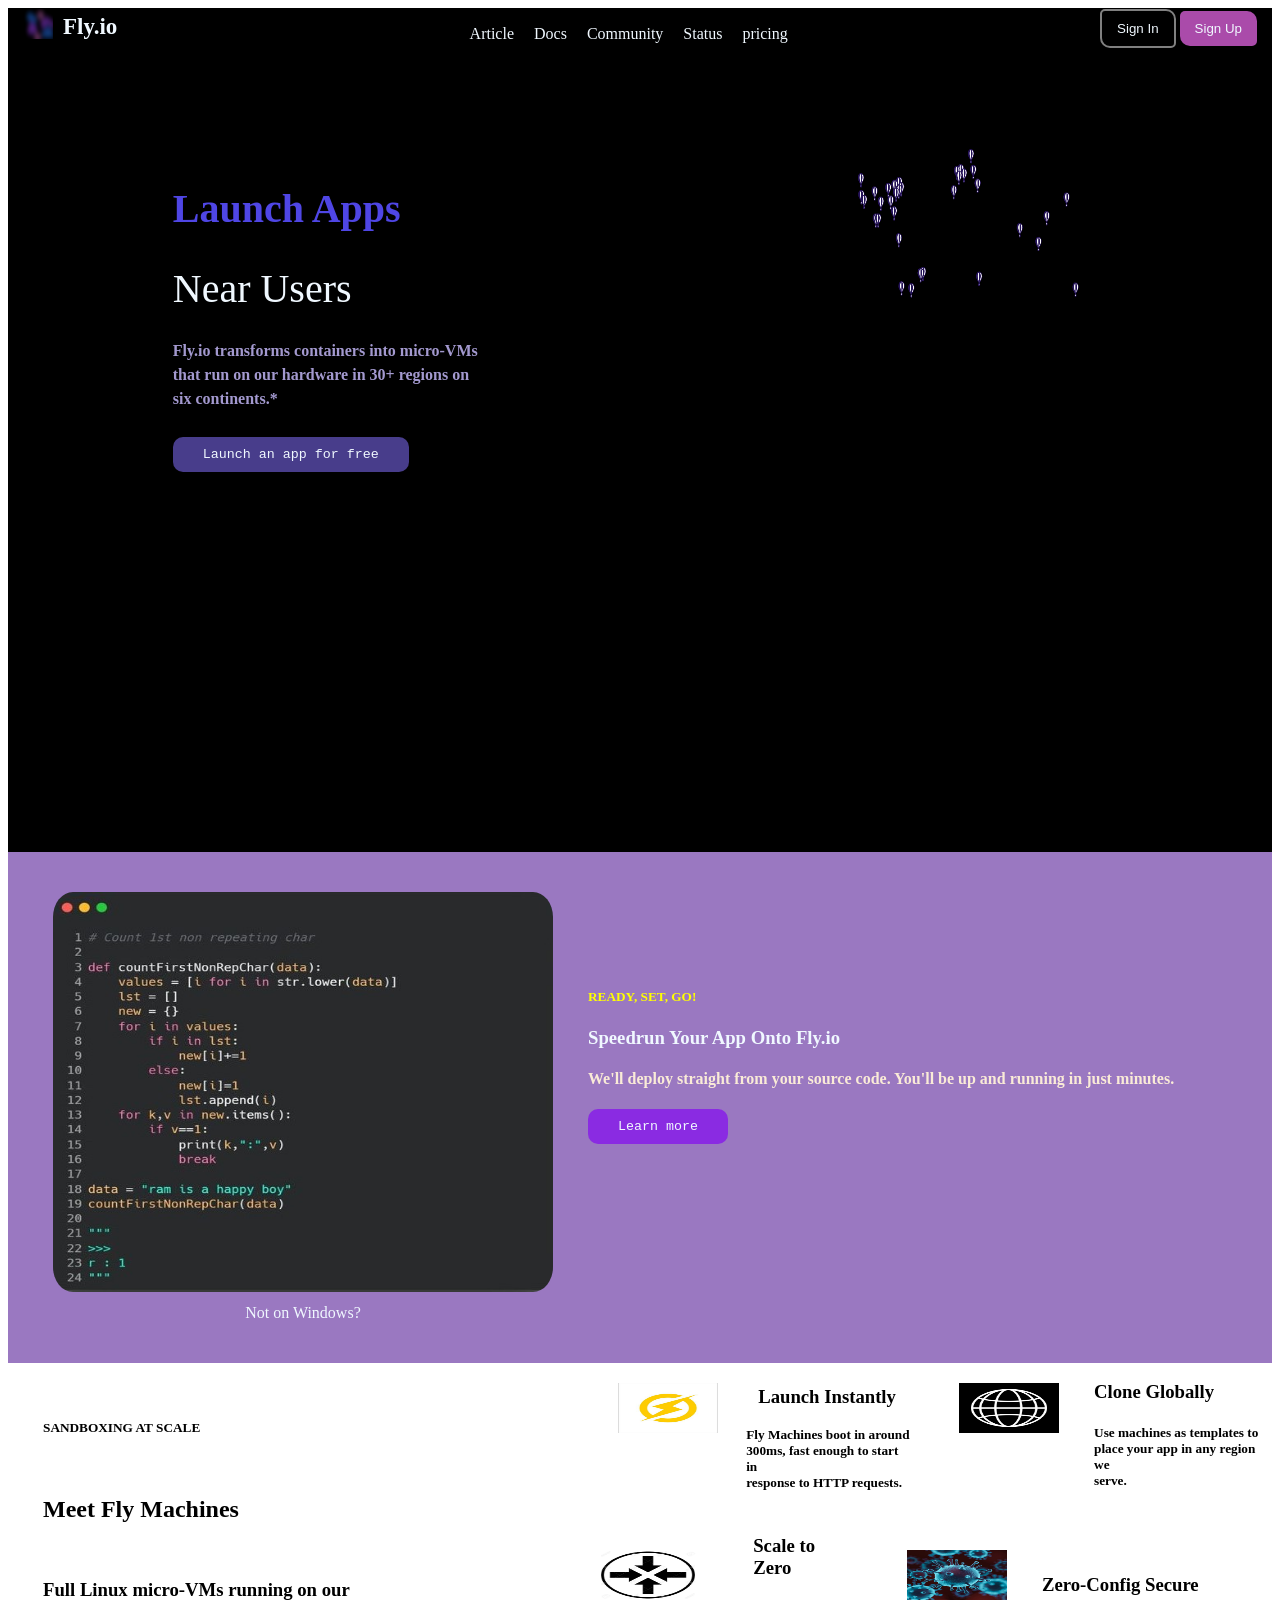
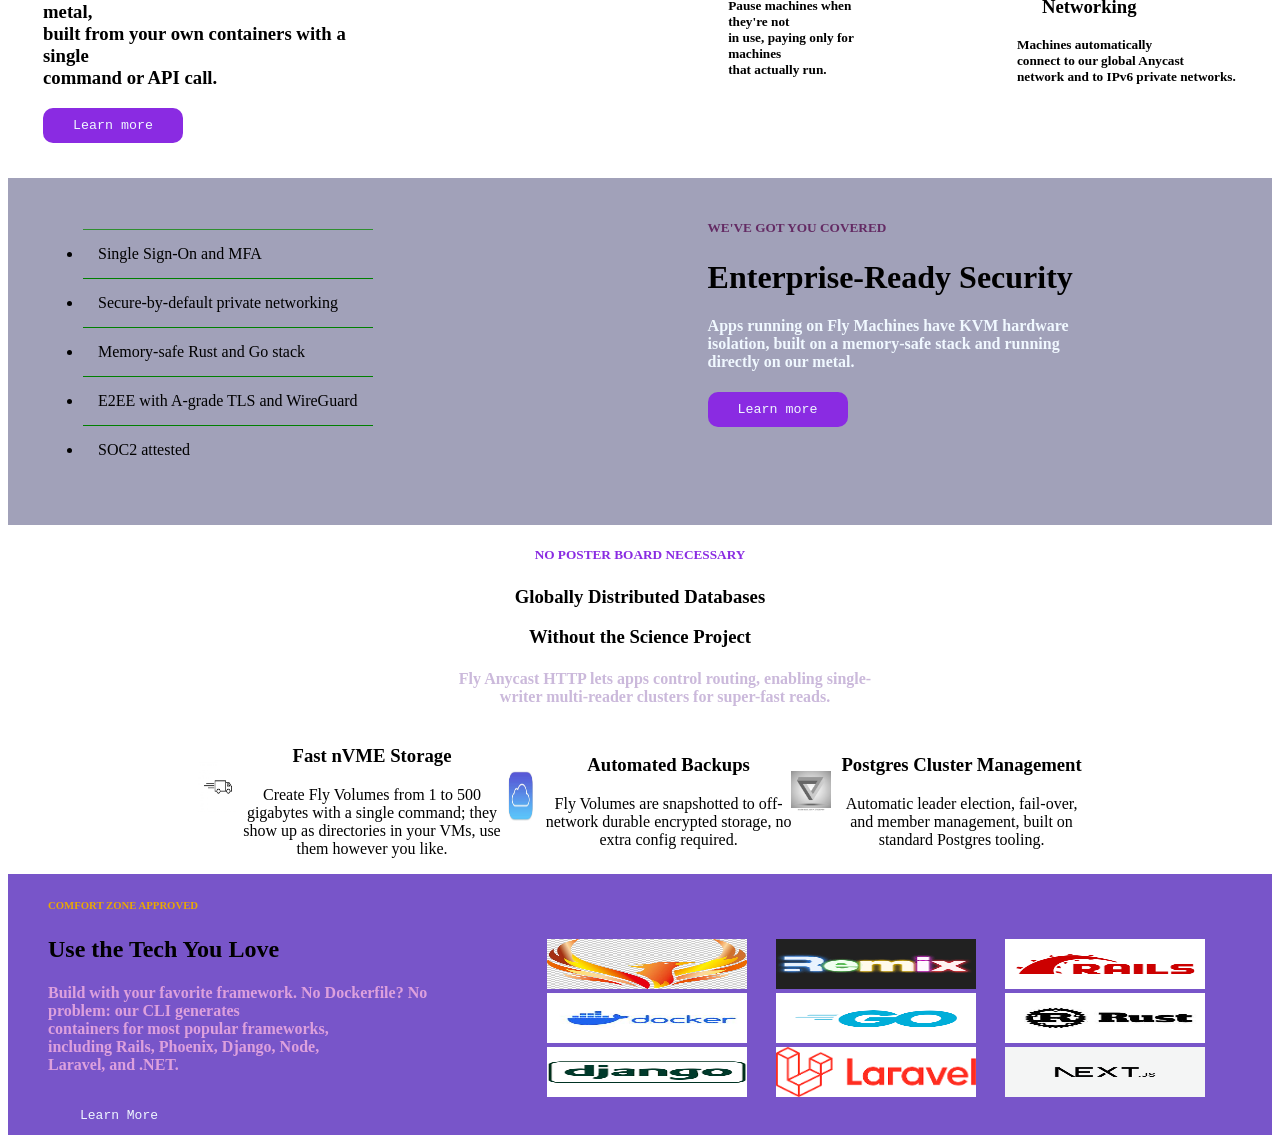
<file: index.html>
<!DOCTYPE html>
<html lang="en">
<head>
    <meta charset="UTF-8">
    <meta name="viewport" content="width=device-width, initial-scale=1.0">
    <link rel="stylesheet" href="style.css">
    <title>Document</title>
</head>
<body>
    <div>
        <nav class="nav-bar">
            <!-- logosection -->
            <div class="logo-sec">
                <img src="/logo.webp" width="30px" height="30px" alt="logo image">
                <h4 class="logo-text">Fly.io</h4>
            </div>
            <!-- menu section -->
            <ul class="menu">
                <li>Article</li>
                <li>Docs</li>
                <li>Community</li>
                <li>Status</li>
                <li>pricing</li>
            </ul>
            <!-- signup and login buttons -->
            <div>
                <button class="signin">Sign In</button>
                <button class="signup">Sign Up</button>
            </div>            
        </nav>
        <!-- lunch app section -->
        <div class="lunch-sec" style="text-decoration: none;">
              <div class="lunch-texts">
                    <h2 style=" font-size: 40px; color:  #4f46e5; ">
                        Launch Apps                        
                    </h2>
                    <span style="color: aliceblue; font-size: 40px;">Near Users</span>
                    <h5 class="lunch-text2">
                        Fly.io 
                        transforms containers into micro-VMs <br> that run on our hardware in 30+
                         regions on <br> six continents.*
                    </h5>
                    <button class="lunch-button">
                        Launch an app for free
                    </button>
              </div>  
              <div>
                <img src="/map.webp" height="300px" width="300px" alt="map images">
              </div>
        </div>
    </div>
    <div class="phase-2" style="display: flex;background-color: rgba(69, 6, 141, 0.541)">
        <div>
            <img class="fly" src="/fly.jpg" alt="sir dave" width="500px" height='400px'>
            <div style="text-align: center;">
                <p style='text-align:10px ; padding: 10px 15px; margin-top: -27px;color: aliceblue;'>Not on Windows?</p>
            </div>
        </div>
        <div style="margin-top: 100px;">
            <h5 style="color: yellow;">READY, SET, GO! <br></h5>
            <h3 style="color: aliceblue;">Speedrun Your App Onto Fly.io <br></h3>
            <h4 style="color: antiquewhite;">We'll deploy straight from your source code. You'll be up and running in just minutes. <br></h4>
            <button class="learn-more">Learn more</button>
        </div>
    </div>
    <div class="format">
        <div style="margin: 20px; padding: 15px;">
            <h5>SANDBOXING AT SCALE</h5><br>
            <h2>Meet Fly Machines</h2><br>
            <h3>Full Linux micro-VMs running on our metal,<br>
             built from your own containers with a single <br>
             command or API call.</h3>
             <button class="learn-more">Learn more</button>
        </div>
      <div>
        <div style="display: flex;" class="ayo">
            <div style="display: flex;">
                <img src="bolt.jpg" width="100px" height="50px" alt="bolt" 
                style="margin-left: 200px; padding: 20px;">
            </div>
            <div style="margin: 20px;margin-top: 5px;">
                <h3>Launch Instantly</h3>
                <h5 style="margin: 19px -12px; ">Fly Machines boot in around <br>
                     300ms, fast enough to start in <br>
                      response to HTTP requests.</h5>
            </div>
            <div>
                <img src="globe.jpg" width="100px" height="50px" style="margin-left: 20px 
                ; padding: 20px;" alt="globe">
            </div>
            <div style="margin-left: 15px;">
                <h3>
                    Clone Globally
                </h3>
                <h5>
                    Use machines as templates to <br> place your app in any region we <br> serve.
                </h5>
            </div>
      </div>
      <div style="display: flex;">
        <div style="display: flex;">
            <div>
                <img src="arrows.jpeg" width="100px" height="50px" alt="arrows" 
                style="margin-left: 180px; padding: 20px;">
            </div>
            <div style="margin: 20px; margin-top: -29px;padding: 15px; padding-left: -30px; ">
                <h3>Scale to Zero</h3>
                <h5 style="margin: 19px -25px;">Pause machines when they're not <br>
                     in use, paying only for machines <br>
                      that actually run.</h5>
    
            </div>
          </div>
          <div style="display: flex;">
            <div>
                <img src="virus.jpg" width="100px" height="50px"
                 style="margin-left: 20px; margin-right: -10px; padding: 20px;" alt="">
            </div>
           <div style="margin: 25px; margin-left: -15; padding-bottom: 35px;">
            <h3>Zero-Config Secure Networking</h3>
            <h5 style="margin: 19px -25px;">Machines automatically <br>
                 connect to our global Anycast <br>
                  network and to IPv6 private networks.</h5>

           </div>
          </div>
      </div>
        </div>

    </div>
    <div style="background-color: rgb(161, 161, 185); display: flex;">
        <div style="margin: 20px; padding: 15px;">
           <ul style="text-align: justify;">
            <li style="padding: 15px; border-top: 1px solid rgb(47, 143, 47);">Single Sign-On and MFA</li>
            <li style="padding: 15px; border-top: 1px solid green;">Secure-by-default private networking</li>
            <li style="padding: 15px; border-top: 1px solid green;">Memory-safe Rust and Go stack</li>
            <li style="padding: 15px; border-top: 1px solid green;">E2EE with A-grade TLS and WireGuard</li>
            <li style="padding: 15px; border-top: 1px solid green;">SOC2 attested</li>
           </ul>
        </div>
        <div style="margin: 20px; margin-left: 300px;">
            <h5 style=" color: rgb(100, 43, 100);">WE'VE GOT YOU COVERED</h5>
            <h1>Enterprise-Ready Security</h1>
            <h4 style="color: aliceblue;">Apps running on Fly Machines have KVM hardware <br>
                 isolation, built on a memory-safe stack and running <br>
                  directly on our metal.</h4>
                  <button class="learn-more"> Learn more</button>
        </div>
    </div>
    <div>
        <div style="align-items: center; text-align: center; justify-content: center;">
            <h5 style=" color: blueviolet;">NO POSTER BOARD NECESSARY</h5>
            <div class="text-align:center">
                <h3>
                    Globally Distributed Databases
                </h3>
                <h3>
                    Without the Science Project
                </h3>
            </div>
            <h4  style="padding-left: 50px; color: rgb(203, 185, 219);">Fly Anycast HTTP lets apps control routing,
                 enabling single- <br> writer multi-reader clusters for super-fast reads.</h4>
            
        </div>
        <div style="display: flex; align-items: center; text-align: center; justify-content: center; justify-content: center;" >
            
            <div style="display: flex; gap: 5px;">
                <img src="dly.jpg" alt="" width="40px" height="50px"  style="padding-top: 35px;">
                <div>
                    <h3>Fast nVME Storage</h3>
                    <p>
                        Create Fly Volumes from 1 to 500 <br>
                         gigabytes with a single command; 
                        they <br> show up as directories in your VMs, use <br>
                         them however you like.
                    </p>
                </div>
         
            </div>
            <div style="display: flex; gap: 5px; ">
                <img src="backup.jpg" alt="" width="40px" height="50px" style="padding-top: 35px;">
                <div>
                    <h3>Automated Backups</h3>
                    <p>
                        Fly Volumes are snapshotted to off- <br>
                        network durable encrypted storage,
                         no <br>
                          extra config required.
                    </p>
                </div>
         
            </div>
            <div style="display: flex; gap: 10px;">
                <img src="rx.jpg" alt="" width="40px" height="40px" style="padding-top: 35px;">
                <div>
                    <h3>Postgres Cluster Management</h3>
                    <p>
                        Automatic leader election, fail-over,<br>
                         and member management, built on <br> 
                        standard Postgres tooling.
                    </p>
                </div>
            </div>
            </div> 
          
        </div>
        <div style="background-color: rgb(120, 85, 201); display: flex;">
            <div style="padding-left: 40px;">
                <h6 style="color: rgb(233, 168, 4);">COMFORT ZONE APPROVED</h6>
                <h2>Use the Tech You Love</h2>
                <h4 style="color: plum;">Build with your favorite framework. No Dockerfile? No <br> problem: our CLI 
                    generates <br>containers for most popular frameworks, <br> including Rails, 
                    Phoenix, Django, Node,<br> Laravel, and .NET.</h4>
                    <button class="more">Learn More</button>
            </div>
            <div class="t-boy" style="justify-content: center; justify-content: space-between;">
                <div>
                    <img style="padding-right: 25px;" src="phoenix.jpg" width="200px" height="50px" alt="">
                    <img src="remix.png" width="200px" height="50px" alt="">
                    <img style="padding-left: 25px;" src="rails.png" width="200px" height="50px" alt="">
                </div>
                <div>
                    <img style="padding-right: 25px;" src="docker.jpeg" width="200px" height="50px" alt="">
                    <img src="go.png" width="200px" height="50px" alt="">
                    <img style="padding-left: 25px;" src="rust.jpeg" width="200px" height="50px" alt="">
                </div>
                <img style="padding-right: 25px;" src="django.png.png" width="200px" height="50px" alt="">
                <img src="laravel.png" width="200px" height="50px" alt="">
                <img style="padding-left: 25px;" src="next.png" width="200px" height="50px" alt="">
            </div>
        </div>
</body>
</html>
</file>
<file: style.css>
body{
    /* background-color: black; */
}
.nav-bar{
    background-color: black;
    color: aliceblue;
    padding-top: 20px;
    display: flex;
    justify-content: space-between;
    padding: 1px 15px;
}
.logo-sec{
    display: flex;
    gap: 10px;
}
.logo-text{
    margin-top: 5px;
    font-size: 23px;
    font-weight: 600;
}
.menu{
    list-style: none;
    display: flex;
    gap: 20px;    
}
.menu li:hover{
    color: purple;
    cursor: pointer;
    transition: 500ms;
}
.signin{
    padding: 10px 15px;
    background-color: transparent;
    border: 2px solid gray;
    color: aliceblue;
    border-radius: 5px 10px;
}
.signup{
    padding: 10px 15px;
    background-color: rgb(170, 75, 170);
    border: none;
    color: aliceblue;
    border-radius: 5px 10px;
}
.lunch-sec{
    display: flex;
    justify-content: space-around;
    padding: 30px 0px;
    height: 80vh;
    background-color: black;
}
.lunch-texts{
    margin-top: 50px;
}
.lunch-text2{
    font-size: 1rem;
    line-height: 1.5rem;
    color: rgb(163 153 207 );
}
.lunch-button{
    border: none;
    border-radius: 10px;
    background-color: darkslateblue;
    padding: 10px 30px;
    color: aliceblue;
    font-family: monospace;
    font-weight: 500;
}
.lunch-button:hover{
    border: none;
    border-radius: 10px;
    background-color: darkslateblue;
    padding: 10px 30px;
    padding-right: 50px;
    transition: 300ms;
    transition-property: all;
}
.fly{
    border-radius: 40px;
    padding: 15px 20px;
    margin: 10px 15px;
}
.learn-more{
    border: none;
    border-radius: 10px;
    border-color: darkslateblue;
    padding: 10px 30px;
    color:aliceblue;
    font-family: monospace;
    font-weight: 500px;
    background-color: blueviolet;
}
.learn-more:hover{
    border: none;
    border-radius: 10px;
    border-color: darkslateblue;
    padding: 10px 30px;
    padding-right: 50px;
    transition: 300ms;
    transition-property: all;
}
.phase-2{
padding: 15px 10px;

}
.format{ display: flex;

}
.t-boy{
    padding-left: 120px;
    margin-top: 65px;
}
.more{
    color: aliceblue;
    background-color:transparent;
    border-color: transparent;
    border-radius: 10px;
    padding: 10px 30px;
    font-weight: 500px;
    font-family: monospace;
    font-size: medium;
}
.more:hover{
    border: none;
    border-radius: 10px;
    border-color: transparent;
    padding: 10px 30px;
    padding-right: 5px ;
    transition: 300ms;
    transition-property: all;
}
</file>
